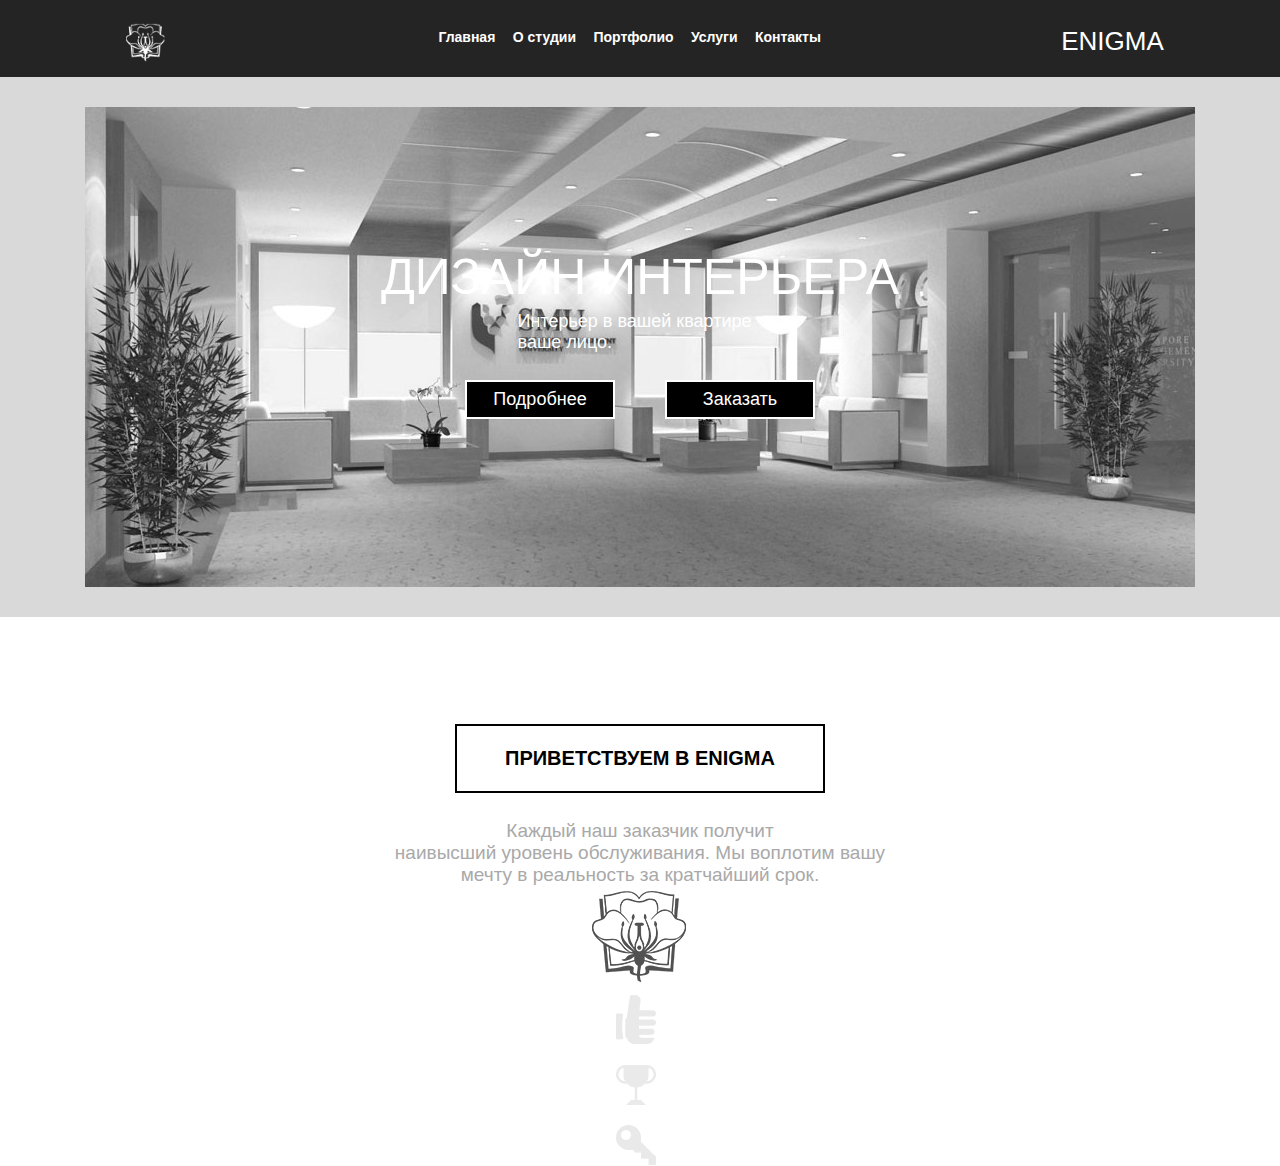
<file: workspaceNastya.html>
<HTML lang="ru">
<head>
<meta charset="utf-8"/>
<title>ENIGMA</title>
<link rel="stylesheet" type="text/css" href="Style.css">
</head>
<body>
	<header class="header block">
		<img class ="logo" src="img/logo.png">
		<div class="menu">
			<div class="menu__item">
				Главная
			</div>
			<div class="menu__item">
				О студии
			</div>
			<div class="menu__item">
				Портфолио
			</div>
			<div class="menu__item">
				Услуги
			</div>
			<div class="menu__item">
				Контакты
			</div>
		</div>
		<div class="name">ENIGMA</div>
	</header>
	<div class="main-block block">

		<div class="main-block__main-text">
			Дизайн интерьера
		</div>
		<div class="main-block__text">
			Интерьер в вашей квартире - <br> ваше лицо.
		</div>
			<div class="buttons">
			<div class="main-block__button1 button">
				Подробнее
			</div>
			<div class="main-block__button2 button">
				Заказать
				</div>
			</div>
		
	</div>
	<div class="welcome-block block">
		<div class="welcome__button button">Приветствуем в enigma
		</div>
		<div class="welcome__text text">Каждый наш заказчик получит<br>наивысший уровень обслуживания. Мы воплотим вашу<br> мечту в реальность за кратчайший срок.</div>
		<img src="img/kwlogo.png">
		<div class="welcome__advantage">
			<div class="welcome__quality">
				<img src="img/icon-1.png">
				<div class="welcome__quality-text">
					
				</div>
			</div>
			<div class="welcome__awards">
				<img src="img/icon-2.png">
				<div class="welcome__awards-text">
				</div>
			</div>
			<div class="welcome__access">
				<img src="img/icon-3.png">
				<div class="welcome__access-text">
			</div>

		</div>
	</div>
</body>
</HTML>
</file>
<file: Style.css>
* {
	font-size: 14px;
	font-family: "Helvetica Neue",Helvetica,Arial,sans-serif;
    padding: 0;
    margin: 0;
}

.block {
display: flex;
justify-content: space-around;
flex-direction: row;
}
.header {
	background-color: #242424;
	padding-bottom: 10px;
	padding-top: 19px;
}
.logo {
margin-left: 10px;
width:40px;
margin-right: 30px;
}
.menu {
display: flex;
justify-content: space-around;
flex-direction: row;
margin-top: 10px;
width:400px;
color: white;
}
.menu__item {
color: white;
font-size: 14px;
font-weight:bold;
margin-left: 2px;
}
.menu__item:hover{
	color: #c3a778;
	cursor: pointer;
}
.name{
font-size: 26px;
color: white;
text-transform: uppercase;
margin-top: 7px;
}
.main-block{
	justify-content: center;
	flex-direction: column;
	align-items:center;
	background-image: url(img/slide-1.jpg);
background-color: #d9d9d9;
height: 540px;
background-repeat: no-repeat;
background-position: center;

}
.buttons{
	display: flex;
	flex-direction: row;
	flex-wrap: nowrap;
	
}
.main-block__text{
color: white;
font-size: 18px;

}
.main-block__main-text{
font-size: 50px;
color: white;
font-weight: 400;
margin-bottom: 5px;
text-transform: uppercase;

}
.main-block__button1,.button{
border-style: solid;
border-color: white;
color:white;
background-color:black;
height: 17px;
 height: 35px;
	width: 146px;
	margin: 27px 25px;
	font-size: 18px;
	align-items: center;
	text-align: center;
	justify-content: center;
	display: flex;
	border-width: 2px;
}
.welcome-block{
	flex-direction: column;
	justify-content: center;
	align-items: center;
	background-color: white;
	padding-top: 80px;
}
.welcome__button{
	width: 366px;
	height: 65px;
	border-style: solid;
	border-color: black;
	color: black;
	font-size: 20px;
	text-transform: uppercase;
	background-color: white;
    font-weight: 600;
}
.welcome__text{
	color: #A9A9A9;
	font-size:19px;
	text-align: center;
}
</file>
